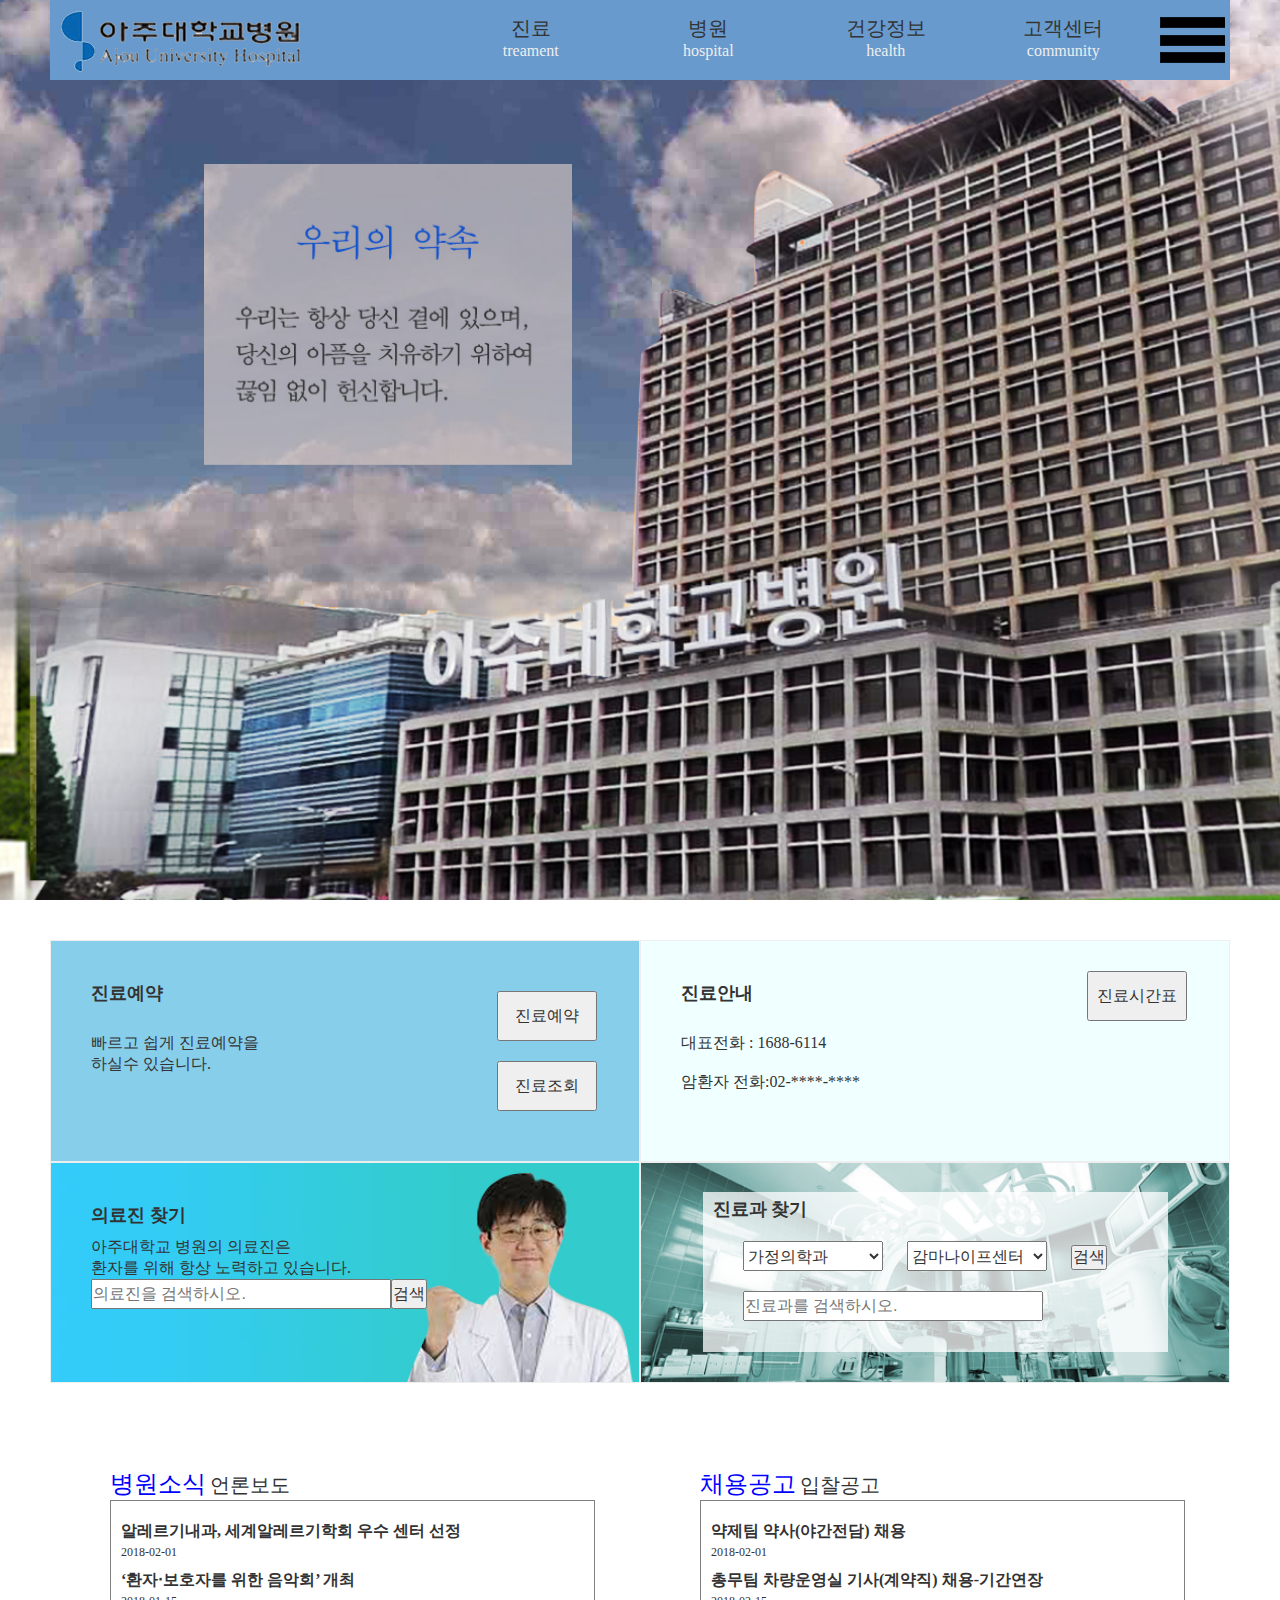
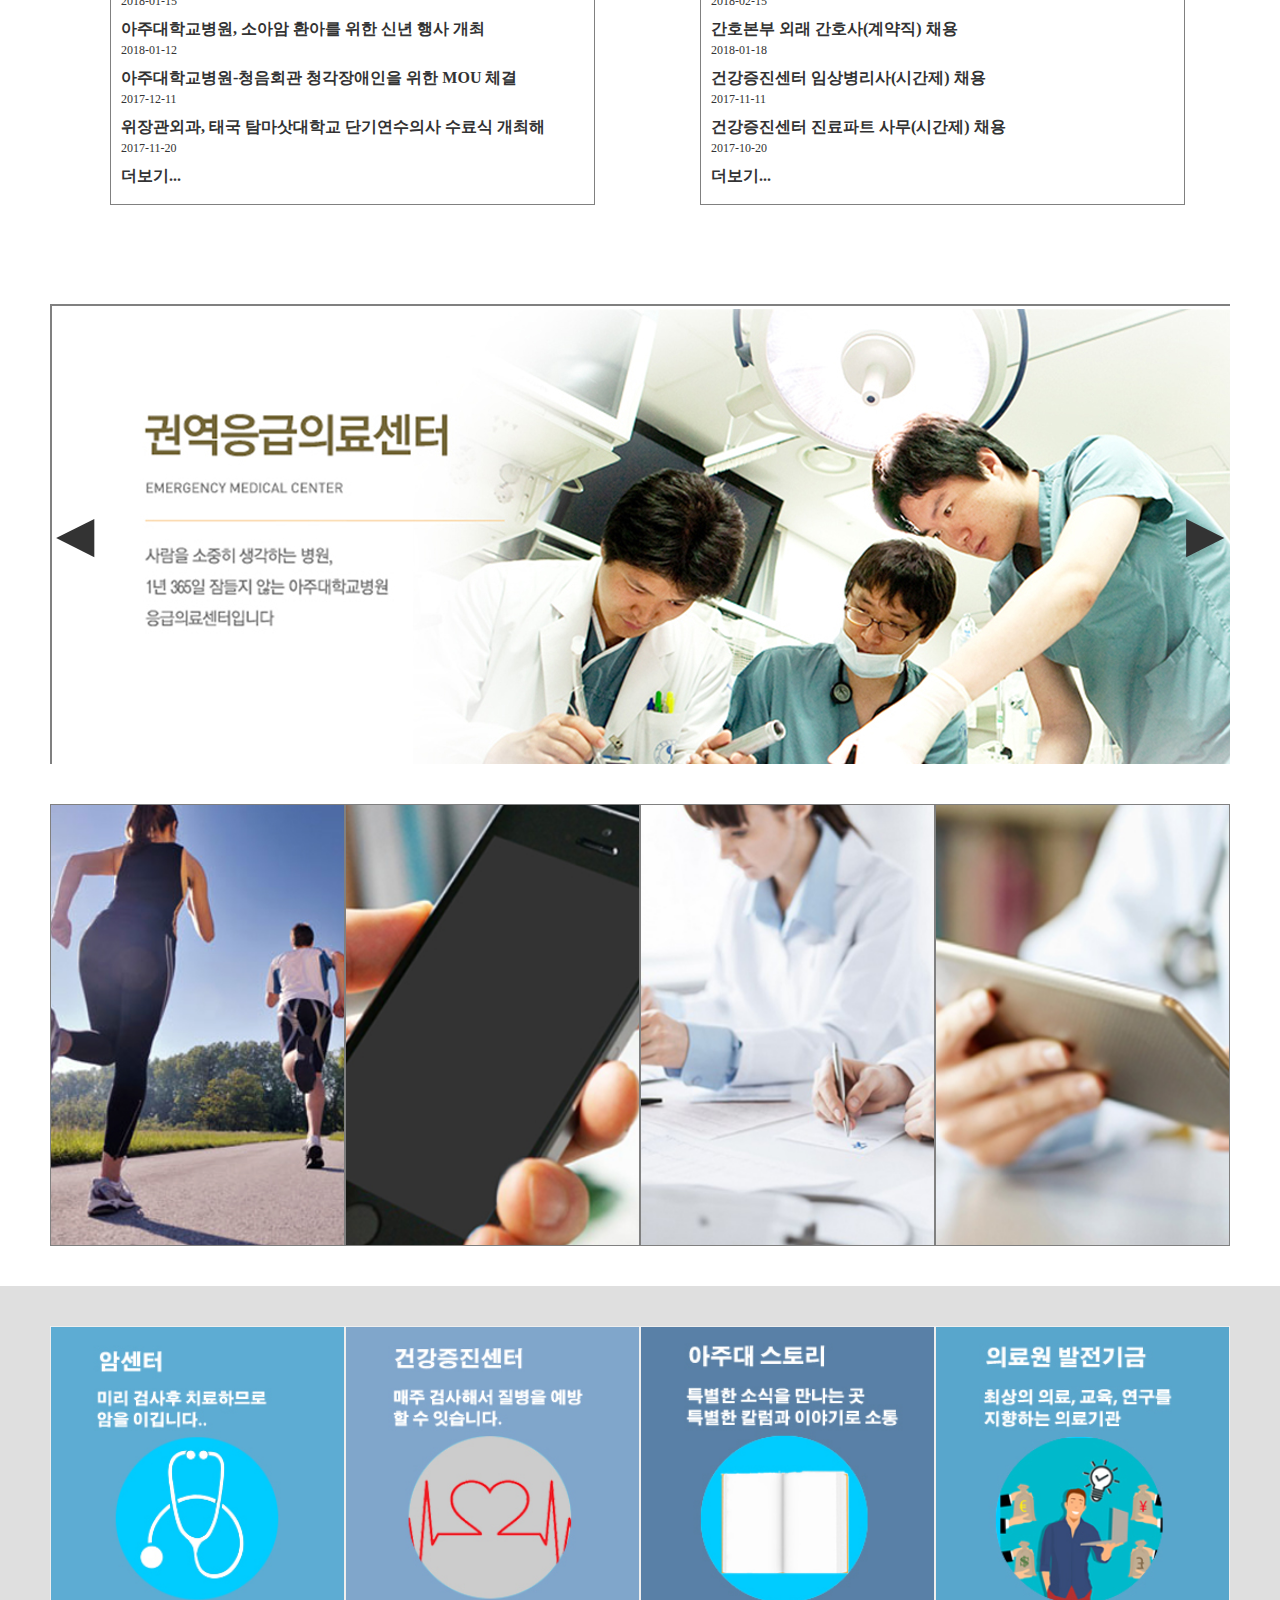
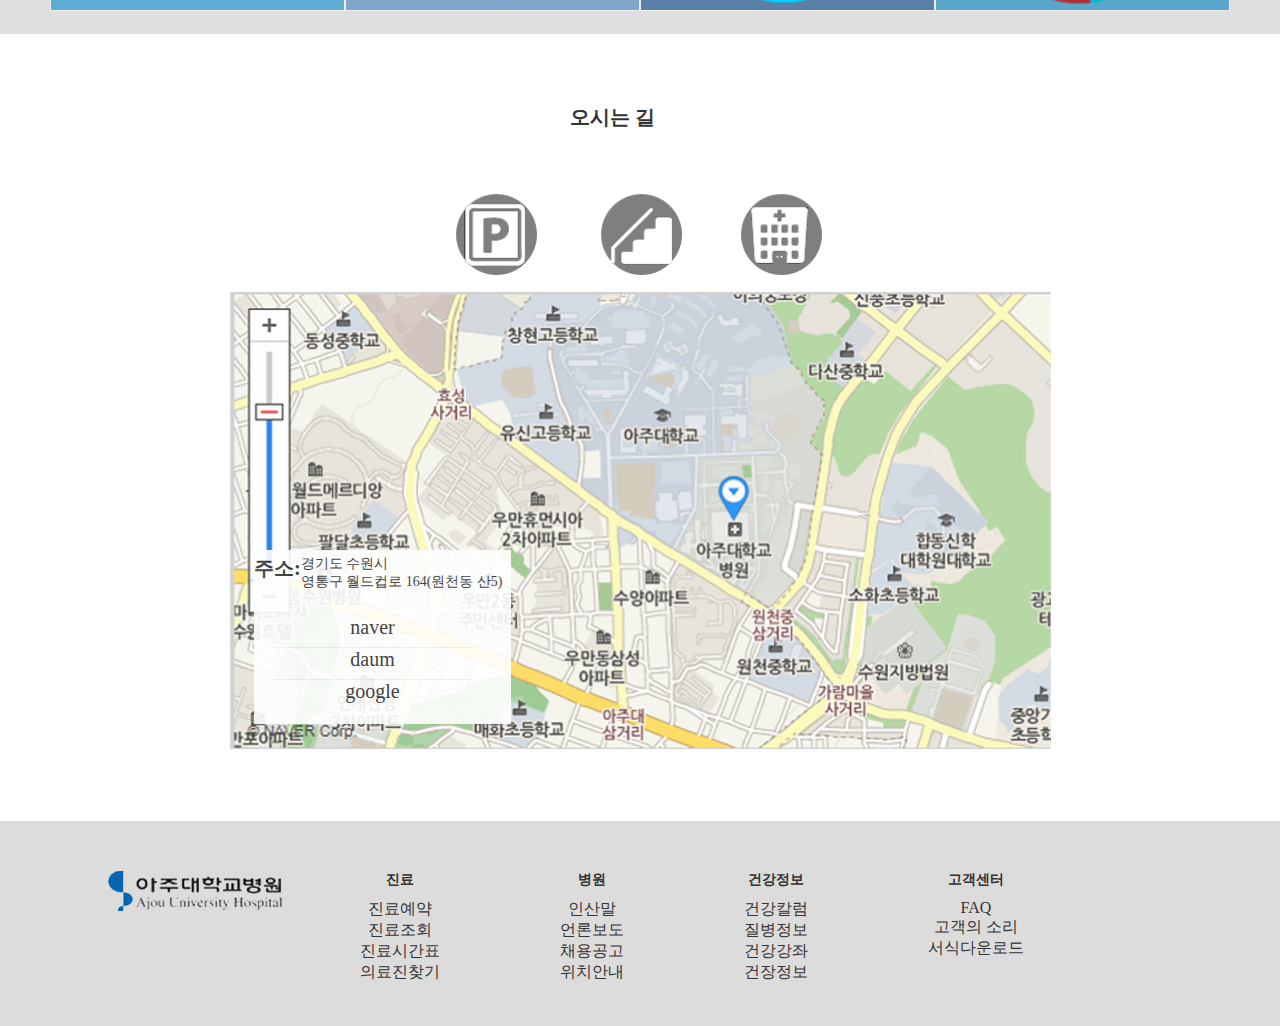
<file: html/index.html>
<!doctype html>

<html>

<head>
    <title>Page Title</title>
    <meta charset="UTF-8">
    <meta name="viewport" content="initial-scale=1.0">
    <title>아주대학교병원 리뉴얼</title>
    <link href="reset.css" type="text/css" rel="stylesheet">
    <link href="layout.css" type="text/css" rel="stylesheet">
    <script src="jquery/jquery-3.2.1.js"></script>
    <script src="jquery/prefixfree.js"></script>
    <script>
        $(document).ready(function() {
            var click_num = 0;
            $('.mask').css({
                width: $(window).width(),
                height: $(window).height()

            });
            $('#right').click(function() {

                $('#img_wrap').animate({
                    left: -1180
                }, 1000, function() {
                    $('#img_wrap').css('left', 0).find('li').first().appendTo('#img_wrap');
                });
            });
            $('#left').click(function() {
                click_num++;
                if (click_num == 1) {
                    alert("한번더 클릭");
                }
                $('#img_wrap').animate({
                    left: 0
                }, 1000, function() {
                    $('#img_wrap').css('left', -1180).find('li:last').prependTo('#img_wrap');
                });
            });
            $('#tre').mouseenter(function() {
                $('#tre_sub_menu').css({
                    width: $('nav').width()
                });
            }).stop().mouseleave(function() {
                $('#tre_sub_menu').css({
                    width: 0
                });
            });

            $('#hide_menu_nav').css({
                width: $('nav').width()
            });
            $('#hide_menu').click(function() {
                $('#hide_menu_nav').slideToggle();
            });
            $('#host').mouseenter(function() {
                $('#host_sub_menu').css({
                    width: $('nav').width()
                });
            }).stop().mouseleave(function() {
                $('#host_sub_menu').css({
                    width: 0
                });
            });
            var sct = $(window).scrollTop();
            $(window).scroll(function() {
                sct = $(window).scrollTop();

                if (sct >= $('.mask').height()) {
                    $('nav').removeClass('up');
                    $('nav').addClass('down');
                    $('#menu>li').removeClass('under');
                    $('#menu>li').addClass('over');
                } else if (sct < $('.mask').height()) {
                    $('nav').removeClass('down');
                    $('nav').addClass('up');
                    $('#menu>li').removeClass('over');
                    $('#menu>li').addClass('under');
                }
            });

            $('#naver_map').click(function() {
                location.href = "https://map.naver.com/index.nhn?query=7JWE7KO864yA7ZWZ6rWQ67OR7JuQ&enc=b64&tab=1";
            });
            $('#daum_map').click(function() {
                location.href = "http://map.daum.net/?from=total&nil_suggest=btn&tab=place&q=%EC%95%84%EC%A3%BC%EB%8C%80%ED%95%99%EA%B5%90%EB%B3%91%EC%9B%90";
            });
            $('#google_map').click(function() {
                location.href = "https://www.google.co.kr/maps/place/%EC%95%84%EC%A3%BC%EB%8C%80%ED%95%99%EA%B5%90%EB%B3%91%EC%9B%90/@37.2769987,127.0456275,16z/data=!4m5!3m4!1s0x357b5b5105596873:0x70597e27e7cf9549!8m2!3d37.2794275!4d127.0474729";
            });

            //모바일버전 레이아웃
            var mw = $(window).width() - 20;
            if (mw <= 400) {
                function layout() {
                    $('#mb_log').css({
                        marginLeft: -$('#mb_log').width() / 2,
                        marginLeft: -$('#mb_log').height() / 2,
                    });
                    $('#mb_pic').css({
                        width: mw,
                        height: mw
                    });
                    $('#mb_second_main').css({
                        width: mw,
                        height: mw
                    });
                    var mb_bg = ["#ccffff", "#99ccff", "#99ffff"];
                    var mb_bg_sec = ["#006666", "#ff6666", "#0066ff", "#00ffff"];
                    $('#mb_second_main>li').css({
                        width: mw,
                        height: mw * 0.3333,
                        backgroundColor: function(index) {
                            return mb_bg[index];
                        }
                    });
                    $('#mb_mask').css({
                        width: mw,
                        height: 228
                    });
                    $('#mb_img_wrap').css({
                        width: mw * 3,
                        height: 228
                    });
                    $('#mb_logo').css({
                        marginLeft: -$('#mb_logo').width() / 2
                    });
                    $('#mb_img_wrap>li').css({
                        width: mw,
                        height: 228,
                        //                    backgroundColor:function(index){
                        //                        return mb_bg_sec[index];
                        //                    }
                    });
                    $("#mb_health").css({
                        width: mw,
                        height: mw
                    });
                    $("#mb_health>li").css({
                        width: mw * 0.5,
                        height: mw * 0.5,
                        //                    backgroundColor:function(index){
                        //                        return mb_bg_sec[index];
                        //                    }
                    });
                    $('#mb_how_come').css({
                        width: mw,
                        height: mw,
                    });
                    $('#mb_footer').css({
                        width: mw,
                        height: mw * 0.5,
                    });

                }
                layout();
            }
            $(window).resize(function() {
                mw = $(window).width();
                layout();

            });
            /*$('#close').click(function() {
                $('#pop_up').slideUp(200);
            });
            var c = 0;
            $('#size').click(function() {
                c++;
                if (c % 2 == 1) {
                    $('#pop_up').css({
                        width: $(window).width(),
                        height: $(window).height()
                    });
                }
                else if(c%2==0){
                     $('#pop_up').css({
                        width: 500,
                        height: 500
                    });
                }
            });*/

            /*setTimeout(function() {
                $('#pop_up').fadeIn();
            }, 2000)*/

            $('.mb_search_title').css({
                marginTop: -$('.mb_search_title').height() * 1.5

            });
            $('#mb_input_text').css({
                marginLeft: -$('#mb_input_text').width() * 0.75,
                marginTop: -$('#mb_input_text').height() * 0.1
            });
            $('#mb_menu').css({
                width: mw,
                height: mw * 0.75,
                top: $('#mb_hide_menu').height(),
                left: 0
            });
            $('#mb_menu>li').css({
                width: mw,
                height: $('#mb_menu').height * 0.25
            });
            $('#mb_hide_menu').click(function() {
                $('#mb_menu').slideToggle(1000);
            });
            $('#mb_right').click(function() {
                $('#mb_img_wrap').animate({
                    left: -mw
                }, 1000, function() {
                    $('#mb_img_wrap').css('left', 0).find('li').first().appendTo('#mb_img_wrap');
                });
            });
            setInterval(function() {
                $('#mb_right').trigger('click');
            }, 5000);
            $('.intro').click(function() {
                location.href = "intro.html";

            });

        }); //end

    </script>
</head>

<body>
    <div id="mb_display">
        <div id="mb_nav">
            <h1 id="mb_logo"></h1>
            <h1 id="mb_hide_menu">
                <ul id="mb_menu">
                    <li>진료안내</li>
                    <li>병원소개</li>
                    <li>건강정보</li>
                    <li>고객센터</li>
                </ul>
            </h1>
        </div>
        <div id="mb_pic"></div>
        <ul id="mb_second_main">
            <li></li>
            <li></li>
            <li>
                <h3 class="mb_search_title">의료진 검색</h3>
                <div id="mb_input_text">
                    <input type="search" placeholder="의료진을 검색하시오" id="text_area">
                    <input type="button" value="검색" id="mb_sea_but">
                </div>
            </li>
        </ul>
        <div id="mb_mask">
            <ul id="mb_img_wrap">
                <li><img src="mb_img/img1.jpg" alt=""></li>
                <li><img src="mb_img/img2.jpg" alt=""></li>
                <li><img src="mb_img/img3.jpg" alt=""></li>
                <li id="mb_right">●</li>
            </ul>
        </div>
        <ul id="mb_health">
            <li></li>
            <li></li>
            <li></li>
            <li></li>
        </ul>
        <div id="mb_how_come">
            <ul id="mb_icon">
                <li></li>
                <li></li>
            </ul>
        </div>
        <footer id="mb_footer"></footer>
    </div>
    <div id="pop_up">
        <div id="pop_but_gr">
            <input type="button" value="X" class="pop_but" id="close">
            <input type="button" value="■" class="pop_but" id="size">
            <input type="button" value="-" class="pop_but">
        </div>
        <h1>이 팝업창은 꺼주시길 바랍니다.</h1>
    </div>
    <div id="pc_display">
        <div class="mask">
            <div id="adive"></div>
            <header>
            </header>
            <nav class="down">
                <h1 id="logo"></h1>
                <h1 id="hide_menu"></h1>
                <div id="hide_menu_nav">
                    <ul class="hide_nav_con">
                        <li class="point">진료안내</li>
                        <li class="sub_point">진료시간표</li>
                        <li class="sub_point">외래진료</li>
                        <li class="sub_ital">진료전찰</li>
                        <li class="sub_ital">진료비 서비스</li>
                        <li class="sub_point">응급진료</li>
                        <li class="sub_point">입원진료</li>
                        <li class="sub_ital">입원안내</li>
                        <li class="sub_ital">병실생활안내</li>
                        <li class="sub_ital">면회안내</li>
                        <li class="sub_ital">퇴원안내</li>
                        <li class="sub_point">건강보험</li>
                        <li class="sub_ital">보험안내</li>
                        <li class="sub_ital">비급여 진료비</li>
                        <li class="sub_ital">가정간호</li>
                        <li class="sub_point">사회산업</li>
                        <li class="sub_point">의료진 찾기</li>
                        <li class="sub_point">전문센터</li>
                        <li class="sub_point">진료과</li>
                        <li class="sub_point">암센터</li>
                        <li class="sub_point">치과병원</li>
                        <li class="sub_point">전문클리닉</li>
                    </ul>
                    <ul class="hide_nav_con">
                        <li class="point">병원안내</li>
                        <li class="sub_point">찾아오시는길</li>
                        <li class="sub_point">주차안내</li>
                        <li class="sub_point">주요전화번호</li>
                        <li class="sub_point">층별위치안내</li>
                        <li class="sub_point">병원시설안내</li>
                        <li class="sub_ital">원내시설</li>
                        <li class="sub_ital">원외시설</li>
                        <li class="sub_point">자원봉사</li>
                        <li class="sub_ital">자원봉사활동</li>
                        <li class="sub_ital">자원봉사영역</li>
                        <li class="sub_ital">참여안내</li>
                        <li class="sub_ital">공지사항</li>
                        <li class="sub_point intro">병원인사말</li>
                        <li class="sub_point">역대 병원장</li>
                        <li class="sub_point">조직도</li>
                        <li class="sub_point">병원소식</li>
                        <li class="sub_point">언론보도</li>
                        <li class="sub_point">채용공고</li>
                        <li class="sub_point">입찰공고</li>
                    </ul>
                    <ul class="hide_nav_con">
                        <li class="point">건강정보</li>
                        <li class="sub_point">건강칼럼</li>
                        <li class="sub_point">건강강좌</li>
                        <li class="sub_point">학술행사</li>
                        <li class="sub_point">질병정보</li>
                        <li class="sub_point">검사정보</li>
                        <li class="sub_point">첨단장비</li>
                    </ul>
                    <ul class="hide_nav_con">
                        <li class="point">고객서비스</li>
                        <li class="sub_point">자주하는 질물</li>
                        <li class="sub_point">복약상담</li>
                        <li class="sub_point">고객의 소리</li>
                        <li class="sub_point">서식 다우로드</li>
                    </ul>
                </div>
                <ul id="menu">
                    <li id="tre">진료<br><em>treament</em>
                        <ul class="sub_menu" id="tre_sub_menu">
                            <li>시간표</li>
                            <li class="ground">외래진료
                                <ul class="double_sub" id="tre_dou_1">
                                    <li>진료절차</li>
                                    <li>진료서비스</li>
                                </ul>
                            </li>
                            <li>응급진료</li>
                            <li class="ground">입원진료
                                <ul class="double_sub" id="tre_dou_2">
                                    <li>입원안내</li>
                                    <li>병실생활</li>
                                    <li>면회안내</li>
                                    <li>퇴원안내</li>
                                </ul>
                            </li>
                            <li class="ground">건강보험
                                <ul class="double_sub" id="tre_dou_3">
                                    <li>보험안내</li>
                                    <li>비급여진료비</li>
                                </ul>
                            </li>
                            <li class="ground">진료과
                                <ul class="double_sub" id="tre_dou_4">
                                    <li>의료진</li>
                                    <li>전문센터</li>
                                    <li>진료과</li>
                                    <li>암센터</li>
                                    <li>치과병원</li>
                                </ul>
                            </li>
                            <li>가정간호</li>
                            <li>사회사업</li>
                        </ul>
                    </li>
                    <li id="host">병원<br><em>hospital</em>
                        <ul class="sub_menu" id="host_sub_menu">
                            <li class="ground">병원소개
                                <ul class="double_sub" id="tre_dou_5">
                                    <li class="intro">인사말</li>
                                    <li>병원장</li>
                                    <li>조직도</li>
                                    <li>임상성과</li>
                                    <li>병원소식</li>
                                    <li>언론보도</li>
                                    <li>채용공고</li>
                                    <li>입찰공고</li>
                                </ul>
                            </li>

                            <li class="ground">이용안내 </li>
                            <li class="ground">시설안내
                                <ul class="double_sub" id="tre_dou_6">
                                    <li>원내 병원시설</li>
                                    <li>원외 병원시설</li>
                                </ul>
                            </li>
                            <li class="ground">자원봉사
                                <ul class="double_sub" id="tre_dou_7">
                                    <li>자원봉사활동</li>
                                    <li>자원봉사영역</li>
                                    <li>참여안내</li>
                                    <li>공지사항</li>
                                </ul>
                            </li>
                        </ul>
                    </li>
                    <li class="dow_tag">건강정보<br><em>health</em>
                        <ul class="fir_menu low_menu">
                            <li>건강칼럼</li>
                            <li>건강강좌</li>
                            <li>학술행사</li>
                            <li>질병정보</li>
                            <li>검사정보</li>
                            <li>첨단장비</li>
                        </ul>
                    </li>
                    <li class="dow_tag">고객센터<br><em>community</em>
                        <ul class="sec_menu low_menu">
                            <li>자주하는 질문</li>
                            <li>복약상담</li>
                            <li>고객의 소리</li>
                            <li>신생아 탄생축하</li>
                            <li>서식다운로드</li>
                        </ul>
                    </li>
                </ul>

            </nav>
        </div>
        <div id="white">
            <section id="tre_box" class="al_box">
                <ul id="tre_sub">
                    <li>
                        <h3>진료예약</h3>
                        <p class="impor"><br/>빠르고 쉽게 진료예약을 <br/> 하실수 있습니다.</p>
                        <div id="tre_gr">
                            <input type="button" value="진료예약">
                            <input type="button" value="진료조회">
                        </div>
                    </li>
                    <li>
                        <h3>진료안내</h3>
                        <p class="impor"><br/>대표전화 : 1688-6114 <br/><br/> 암환자 전화:02-****-**** </p>
                        <input type="button" value="진료시간표" id="chart">
                    </li>
                    <li>
                        <h3>의료진 찾기</h3>
                        <p class="impor">아주대학교 병원의 의료진은<br/> 환자를 위해 항상 노력하고 있습니다.</p>
                        <div id="in_gr">
                            <input type="search" placeholder="의료진을 검색하시오." id="see"><input type="button" value="검색" id="see_1">
                        </div>
                    </li>
                    <li>
                        <div id="input">
                            <h3>진료과 찾기</h3>
                            <div id="select">
                                <select class="sel">
                                 <optgroup label="진료과">
                                <option>가정의학과</option>
                                <option>감염내과</option>
                                <option>소아외과</option>
                                <option>성형외과</option>
                                <option>산부인과</option>
                            </select>
                                <select class="sel">
                                  <optgroup label="전문센터">
                                <option>감마나이프센터</option>
                                <option>사경센터</option>
                                <option>심혈관센터</option>
                                <option>스포츠의학과</option>
                            </select>
                                <input type="button" value="검색">
                            </div>
                            <input type="search" placeholder="진료과를 검색하시오." id="sea">
                        </div>
                    </li>
                </ul>
            </section>
            <section id="hos_box" class="al_box">
                <ul id="hos_sub">
                    <li class="tab_wrap">
                        <input type="radio" name="tab" id="rad_1" class="hid" checked="checked">
                        <input type="radio" name="tab" id="rad_2" class="hid">
                        <label for="rad_1" class="tit" id="hos_new_txt">병원소식</label>
                        <label for="rad_2" class="tit" id="bord_new_txt">언론보도</label>
                        <div id="hos_new" class="tab_box">
                            <h4>알레르기내과, 세계알레르기학회 우수 센터 선정</h4><em>2018-02-01</em>
                            <h4>‘환자‧보호자를 위한 음악회’ 개최</h4><em>2018-01-15</em>
                            <h4>아주대학교병원, 소아암 환아를 위한 신년 행사 개최</h4><em>2018-01-12</em>
                            <h4>아주대학교병원-청음회관 청각장애인을 위한 MOU 체결</h4><em>2017-12-11</em>
                            <h4> 위장관외과, 태국 탐마삿대학교 단기연수의사 수료식 개최해</h4><em>2017-11-20</em>
                            <h4> 더보기...</h4>
                        </div>
                        <div id="bord_new" class="tab_box">
                            <h4>미세먼지 건강 챙기려면 외출 할 땐 보건용 마스크 쓰기</h4><em>2018-02-07</em>
                            <h4>조연을 격려하는 사회 - 김영호 치과병원장</h4><em>2018-01-12</em>
                            <h4>하루에 물 8컵 마시면 미세먼지 배출에 도움 </h4><em>2018-01-10</em>
                            <h4>로프보다 쉽게 풀리게 소매,장갑형 억제대 보급 절실</h4><em>2017-12-09</em>
                            <h4> 아주대병원 경기지역암센터 11월 한달간 암교육 강좌..</h4><em>2017-11-25</em>
                            <h4> 더보기...</h4>
                        </div>

                    </li>
                    <li class="tab_wrap">
                        <input type="radio" name="tab_1" id="rad_3" class="hid" checked="checked">
                        <input type="radio" name="tab_1" id="rad_4" class="hid">
                        <label for="rad_3" class="tit" id="job_new_txt">채용공고</label>
                        <label for="rad_4" class="tit" id="tender_new_txt">입찰공고</label>
                        <div id="job_new" class="tab_box">
                            <h4>약제팀 약사(야간전담) 채용</h4><em>2018-02-01</em>
                            <h4>총무팀 차량운영실 기사(계약직) 채용-기간연장</h4><em>2018-02-15</em>
                            <h4>간호본부 외래 간호사(계약직) 채용</h4><em>2018-01-18</em>
                            <h4>건강증진센터 임상병리사(시간제) 채용 </h4><em>2017-11-11</em>
                            <h4> 건강증진센터 진료파트 사무(시간제) 채용</h4><em>2017-10-20</em>
                            <h4> 더보기...</h4>
                        </div>
                        <div id="tender_new" class="tab_box">

                            <h4>환자용 전자진료카드 공급업체 선정 재공고</h4><em>2015-02-01</em>
                            <h4>전산소모폼 공급업체 선정</h4><em>2015-01-15</em>
                            <h4>의료용 공기암축기 1호기 교체공사</h4><em>2014-01-12</em>
                            <h4>EMR 파일서버 및 백업라이센스구매 입찰 </h4><em>2012-12-11</em>
                            <h4> 신도리코 공급업체 선정..</h4><em>2010-11-20</em>
                            <h4> 더보기...</h4>
                        </div>

                    </li>
                </ul>
            </section>
            <section id="hos_intro" class="al_box">
                <div class="but" id="left">◀</div>
                <div class="but" id="right">▶</div>
                <ul id="img_wrap">
                    <li><img src="img/introimg/1.jpg"></li>
                    <li><img src="img/introimg/2.jpg"></li>
                    <li><img src="img/introimg/3.jpg"></li>
                    <li><img src="img/introimg/4.jpg"></li>
                </ul>
            </section>
            <section id="health_info" class="al_box">
                <ul id="health_sub">
                    <li>
                        <div class="sentence">
                            <h4>체력관리</h4>
                            <br/><br/>
                            <p>어떻게 하면 효율적으로<br/> 자신의 몸을 지키는 가</p>
                        </div>
                    </li>
                    <li>
                        <div class="sentence ">
                            <h4>건강 강좌</h4>
                            <br/><br/>
                            <p>강사님과 함께 하므로 <br/> 궁금증이 있으면 물어보기</p>
                        </div>
                    </li>
                    <li>
                        <div class="sentence dark_fon">
                            <h4>질병 정보</h4>
                            <br/><br/>
                            <p>사후가 아닌 <br/> 사전에 미리 알아보기</p>
                        </div>
                    </li>
                    <li>
                        <div class="sentence dark_fon">
                            <h4>검사 정보</h4>
                            <br/><br/>
                            <p>본인의 현 건강 상태를<br/> 확인 해보기</p>
                        </div>
                    </li>
                </ul>
            </section>
            <section id="ex_site" class="al_box">
                <ul id="ex_si_box">
                    <li></li>
                    <li></li>
                    <li></li>
                    <li></li>
                </ul>
            </section>
            <section id="how_com" class="al_box">
                <h3 id="com_tit">오시는 길</h3>
                <ul id="com_icon">
                    <li><img src="img/howcom/4.png" alt="" class="img" id="img_1" />
                        <img src="img/howcom/1.png" alt="" class="img" id="img_2" />

                    </li>
                    <li><img src="img/howcom/5.png" alt="" class="img" id="img_3" />
                        <img src="img/howcom/2.png" alt="" class="img" id="img_4" /></li>
                    <li><img src="img/howcom/6.png" alt="" class="img" id="img_5" />
                        <img src="img/howcom/3.png" alt="" class="img" id="img_6" /></li>
                </ul>
                <div id="map">
                    <div id="everything">
                        <h4>주소:</h4>
                        <p>경기도 수원시<br/> 영통구 월드컵로 164(원천동 산5)</p>
                        <ul id="site_map">
                            <li>naver<img src="img/map/navermap.jpg" alt="" / class="map" id="naver_map"></li>
                            <li>daum<img src="img/map/daummap.jpg" alt="" / class="map" id="daum_map"></li>
                            <li>google<img src="img/map/googlemap.jpg" alt="" / class="map" id="google_map"></li>
                        </ul>
                    </div>
                </div>
            </section>
            <footer>
                <section id="top">
                    <h2 id="sub_logo"></h2>
                    <ul class="sub_sub_nav">
                        <li>
                            <h3>진료</h3>
                        </li>
                        <li>진료예약</li>
                        <li>진료조회</li>
                        <li>진료시간표</li>
                        <li>의료진찾기</li>
                    </ul>
                    <ul class="sub_sub_nav">
                        <li>
                            <h3>병원</h3>
                        </li>
                        <li class="intro">인산말</li>
                        <li>언론보도</li>
                        <li>채용공고</li>
                        <li>위치안내</li>
                    </ul>
                    <ul class="sub_sub_nav">
                        <li>
                            <h3>건강정보</h3>
                        </li>
                        <li>건강칼럼</li>
                        <li>질병정보</li>
                        <li>건강강좌</li>
                        <li>건장정보</li>
                    </ul>
                    <ul class="sub_sub_nav">
                        <li>
                            <h3>고객센터</h3>
                        </li>
                        <li>FAQ</li>
                        <li>고객의 소리</li>
                        <li>서식다운로드</li>
                    </ul>
                </section>

            </footer>
        </div>
    </div>
</body>

</html>
</file>
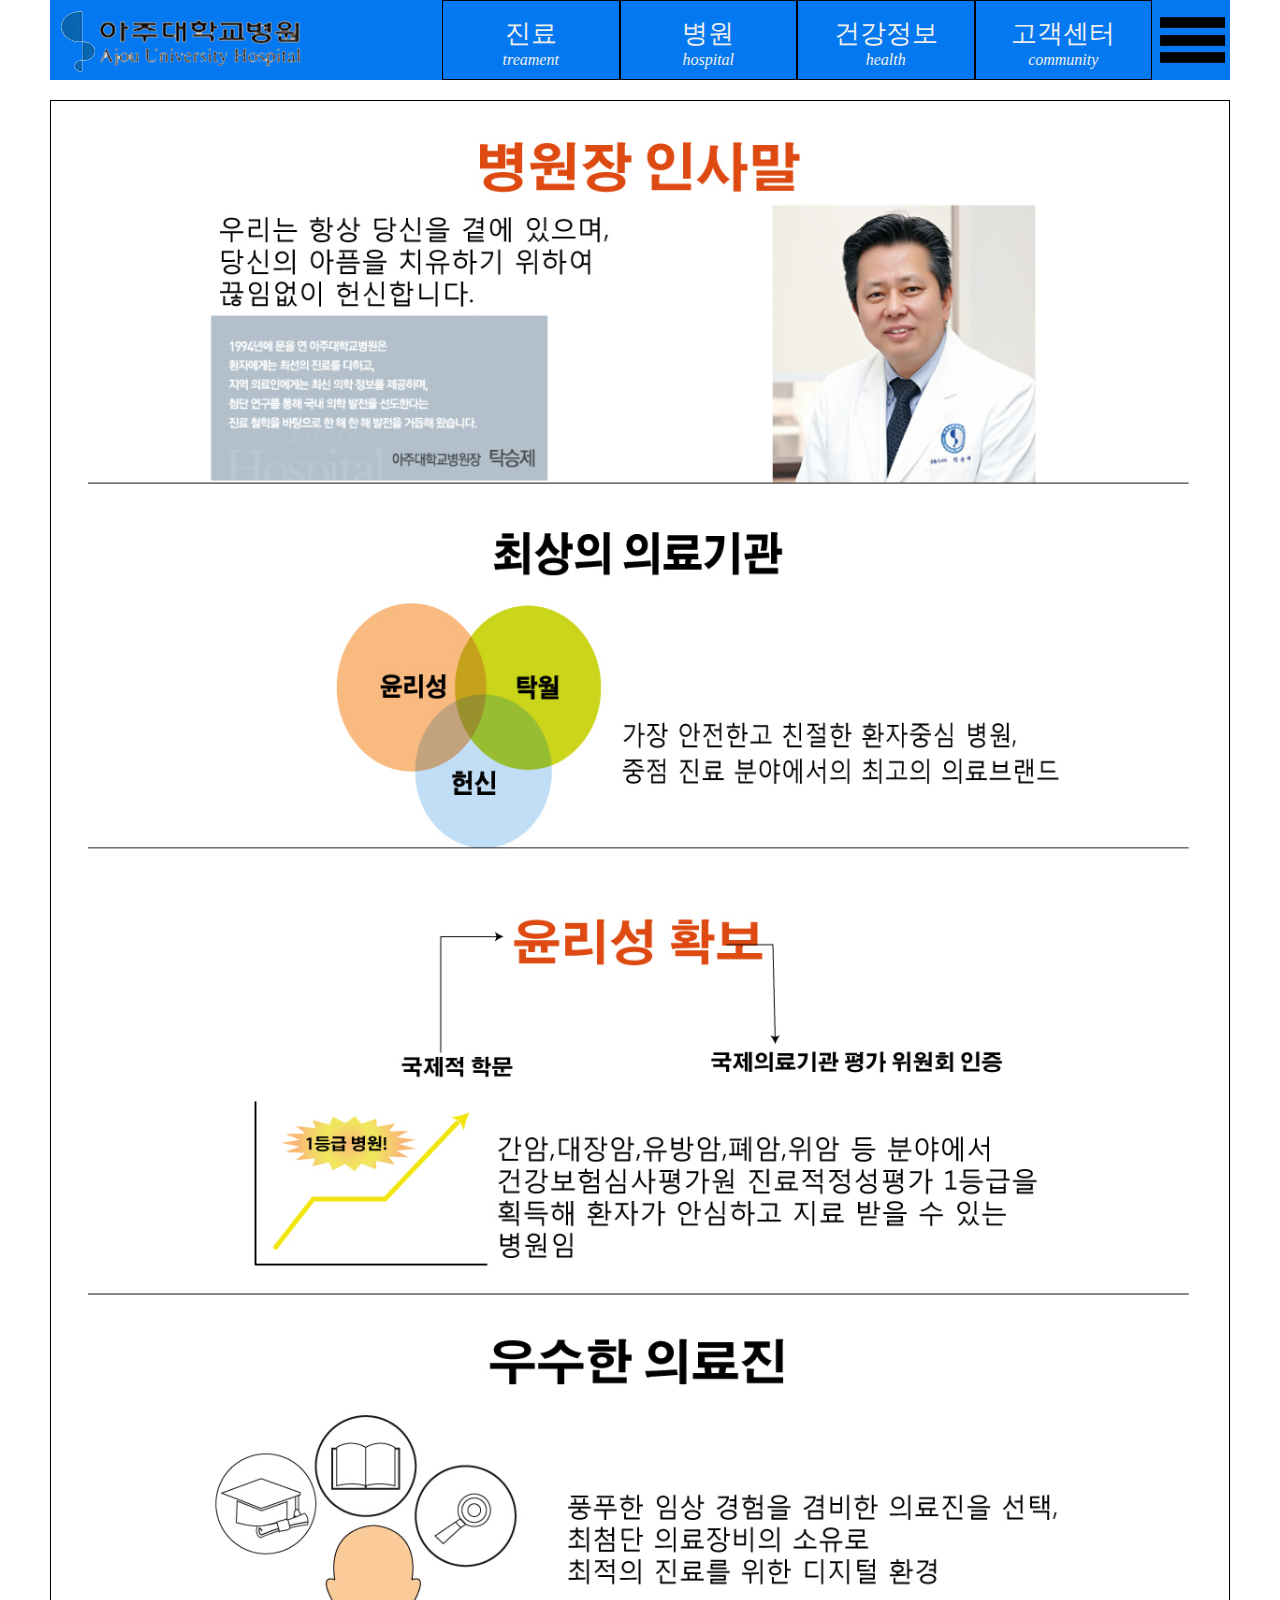
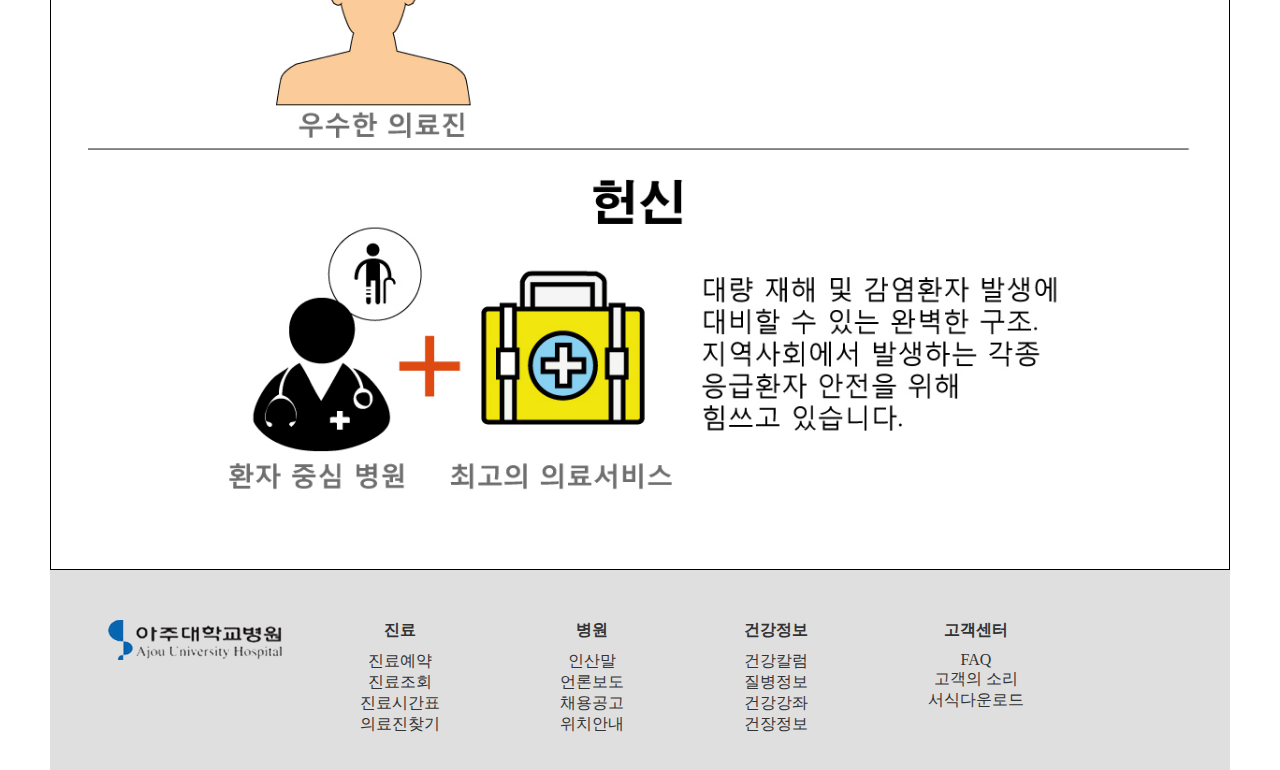
<file: html/intro.html>
<!doctype html>

<html>

<head>
    <title>Page Title</title>
    <meta charset="UTF-8">
    <meta name="viewport" content="initial-scale=1.0">
    <title>병원장 인산말</title>
    <link href="reset.css" type="text/css" rel="stylesheet">
    <link href="intro.css" type="text/css" rel="stylesheet">
    <style>


    </style>
    <script src="jquery/jquery-3.2.1.js"></script>
    <script src="jquery/prefixfree.js"></script>
    <script>
        $(document).ready(function() {
            $('#tre').mouseenter(function() {
                $('#tre_sub_menu').css({
                    width: $('nav').width()
                });
            }).stop().mouseleave(function() {
                $('#tre_sub_menu').css({
                    width: 0
                });
            });

            $('#hide_menu_nav').css({
                width: $('nav').width()
            });
            $('#hide_menu').click(function() {
                $('#hide_menu_nav').slideToggle();
            });
            $('#host').mouseenter(function() {
                $('#host_sub_menu').css({
                    width: $('nav').width()
                });
            }).stop().mouseleave(function() {
                $('#host_sub_menu').css({
                    width: 0
                });
            });
            $('#logo').click(function() {
                location.href = "index.html";
            });
        });

    </script>

    <body>
        <nav class="down">
            <h1 id="logo"></h1>
            <h1 id="hide_menu"></h1>
            <div id="hide_menu_nav">
                <ul class="hide_nav_con">
                    <li class="point">진료안내</li>
                    <li class="sub_point">진료시간표</li>
                    <li class="sub_point">외래진료</li>
                    <li class="sub_ital">진료전찰</li>
                    <li class="sub_ital">진료비 서비스</li>
                    <li class="sub_point">응급진료</li>
                    <li class="sub_point">입원진료</li>
                    <li class="sub_ital">입원안내</li>
                    <li class="sub_ital">병실생활안내</li>
                    <li class="sub_ital">면회안내</li>
                    <li class="sub_ital">퇴원안내</li>
                    <li class="sub_point">건강보험</li>
                    <li class="sub_ital">보험안내</li>
                    <li class="sub_ital">비급여 진료비</li>
                    <li class="sub_ital">가정간호</li>
                    <li class="sub_point">사회산업</li>
                    <li class="sub_point">의료진 찾기</li>
                    <li class="sub_point">전문센터</li>
                    <li class="sub_point">진료과</li>
                    <li class="sub_point">암센터</li>
                    <li class="sub_point">치과병원</li>
                    <li class="sub_point">전문클리닉</li>
                </ul>
                <ul class="hide_nav_con">
                    <li class="point">병원안내</li>
                    <li class="sub_point">찾아오시는길</li>
                    <li class="sub_point">주차안내</li>
                    <li class="sub_point">주요전화번호</li>
                    <li class="sub_point">층별위치안내</li>
                    <li class="sub_point">병원시설안내</li>
                    <li class="sub_ital">원내시설</li>
                    <li class="sub_ital">원외시설</li>
                    <li class="sub_point">자원봉사</li>
                    <li class="sub_ital">자원봉사활동</li>
                    <li class="sub_ital">자원봉사영역</li>
                    <li class="sub_ital">참여안내</li>
                    <li class="sub_ital">공지사항</li>
                    <li class="sub_point on">병원인사말</li>
                    <li class="sub_point">역대 병원장</li>
                    <li class="sub_point">조직도</li>
                    <li class="sub_point">병원소식</li>
                    <li class="sub_point">언론보도</li>
                    <li class="sub_point">채용공고</li>
                    <li class="sub_point">입찰공고</li>
                </ul>
                <ul class="hide_nav_con">
                    <li class="point">건강정보</li>
                    <li class="sub_point">건강칼럼</li>
                    <li class="sub_point">건강강좌</li>
                    <li class="sub_point">학술행사</li>
                    <li class="sub_point">질병정보</li>
                    <li class="sub_point">검사정보</li>
                    <li class="sub_point">첨단장비</li>
                </ul>
                <ul class="hide_nav_con">
                    <li class="point">고객서비스</li>
                    <li class="sub_point">자주하는 질물</li>
                    <li class="sub_point">복약상담</li>
                    <li class="sub_point">고객의 소리</li>
                    <li class="sub_point">서식 다우로드</li>
                </ul>
            </div>
            <ul id="menu">
                <li id="tre">진료<br><em>treament</em>
                    <ul class="sub_menu" id="tre_sub_menu">
                        <li>시간표</li>
                        <li class="ground">외래진료
                            <ul class="double_sub" id="tre_dou_1">
                                <li>진료절차</li>
                                <li>진료서비스</li>
                            </ul>
                        </li>
                        <li>응급진료</li>
                        <li class="ground">입원진료
                            <ul class="double_sub" id="tre_dou_2">
                                <li>입원안내</li>
                                <li>병실생활</li>
                                <li>면회안내</li>
                                <li>퇴원안내</li>
                            </ul>
                        </li>
                        <li class="ground">건강보험
                            <ul class="double_sub" id="tre_dou_3">
                                <li>보험안내</li>
                                <li>비급여진료비</li>
                            </ul>
                        </li>
                        <li class="ground">진료과
                            <ul class="double_sub" id="tre_dou_4">
                                <li>의료진</li>
                                <li>전문센터</li>
                                <li>진료과</li>
                                <li>암센터</li>
                                <li>치과병원</li>
                            </ul>
                        </li>
                        <li>가정간호</li>
                        <li>사회사업</li>
                    </ul>
                </li>
                <li id="host">병원<br><em>hospital</em>
                    <ul class="sub_menu" id="host_sub_menu">
                        <li class="ground">병원소개
                            <ul class="double_sub" id="tre_dou_5">
                                <li class="on">인사말</li>
                                <li>병원장</li>
                                <li>조직도</li>
                                <li>임상성과</li>
                                <li>병원소식</li>
                                <li>언론보도</li>
                                <li>채용공고</li>
                                <li>입찰공고</li>
                            </ul>
                        </li>
                        <li class="ground">이용안내 </li>
                        <li class="ground">시설안내
                            <ul class="double_sub" id="tre_dou_6">
                                <li>원내 병원시설</li>
                                <li>원외 병원시설</li>
                            </ul>
                        </li>
                        <li class="ground">자원봉사
                            <ul class="double_sub" id="tre_dou_7">
                                <li>자원봉사활동</li>
                                <li>자원봉사영역</li>
                                <li>참여안내</li>
                                <li>공지사항</li>
                            </ul>
                        </li>
                    </ul>
                </li>
                <li class="dow_tag">건강정보<br><em>health</em>
                    <ul class="fir_menu low_menu">
                        <li>건강칼럼</li>
                        <li>건강강좌</li>
                        <li>학술행사</li>
                        <li>질병정보</li>
                        <li>검사정보</li>
                        <li>첨단장비</li>
                    </ul>
                </li>
                <li class="dow_tag">고객센터<br><em>community</em>
                    <ul class="sec_menu low_menu">
                        <li>자주하는 질문</li>
                        <li>복약상담</li>
                        <li>고객의 소리</li>
                        <li>신생아 탄생축하</li>
                        <li>서식다운로드</li>
                    </ul>
                </li>
            </ul>
        </nav>
        <div id="wrap">
            <section></section>
        </div>
        <footer>
            <div id="top">
                <h2 id="sub_logo"></h2>
                <ul class="sub_sub_nav">
                    <li>
                        <h3>진료</h3>
                    </li>
                    <li>진료예약</li>
                    <li>진료조회</li>
                    <li>진료시간표</li>
                    <li>의료진찾기</li>
                </ul>
                <ul class="sub_sub_nav">
                    <li>
                        <h3>병원</h3>
                    </li>
                    <li>인산말</li>
                    <li>언론보도</li>
                    <li>채용공고</li>
                    <li>위치안내</li>
                </ul>
                <ul class="sub_sub_nav">
                    <li>
                        <h3>건강정보</h3>
                    </li>
                    <li>건강칼럼</li>
                    <li>질병정보</li>
                    <li>건강강좌</li>
                    <li>건장정보</li>
                </ul>
                <ul class="sub_sub_nav">
                    <li>
                        <h3>고객센터</h3>
                    </li>
                    <li>FAQ</li>
                    <li>고객의 소리</li>
                    <li>서식다운로드</li>
                </ul>
            </div>

        </footer>
    </body>
</head>
</file>
<file: html/layout.css>
#mb_display {
          display: none;
          position: relative;
      }
      
      .wrap {
          width: 1180px;
          height: 100%;
          margin: 0 auto;
      }
      
      .mask {
          position: relative;
          overflow: hidden;
          animation: scale;
          animation-duration: 1s;
          animation-iteration-count: 1;
      }
      
      #pop_up {
          width: 500px;
          height: 500px;
          background-color: gray;
          position: fixed;
          top: 0;
          left: 0;
          z-index: 999;
          display: none;
      }
      
      #pop_but_gr {
          width: 180px;
          height: 60px;
          position: absolute;
          top: 0;
          right: 0;
      }
      
      .pop_but {
          display: block;
          float: left;
          width: 30%;
          height: 100%;
          background-color: skyblue;
      }
      
      #close:hover {
          cursor: pointer;
      }
      
      #adive {
          width: 368px;
          height: 301px;
          position: absolute;
          top: 50%;
          left: 50%;
          margin-left: -436px;
          margin-top: -286px;
          background: url(img/2.jpg) no-repeat center center;
          background-size: cover;
          z-index: 979;
      }
      /*메뉴바*/
      
      nav {
          width: 1180px;
          height: 80px;
          position: fixed;
          z-index: 995;
          left: 50%;
          margin-left: -590px;
      }
      
      .down {
          background-color: #689acd;
      }
      
      .up {
          background-color: #888;
      }
      
      .under {
          color: #ccc;
      }
      
      .over {
          color: #333;
      }
      
      #menu {
          width: 710px;
          height: 100%;
          float: right;
      }
      
      #menu>li {
          width: 25%;
          height: 100%;
          padding: 0 25px;
          box-sizing: border-box;
          float: left;
          text-align: center;
          font-size: 20px;
          padding-top: 15px;
      }
      
      #menu>li:hover {
          color: white;
      }
      
      .low_menu>li:hover {
          background-color: #444;
          color: white;
      }
      
      .ground:hover {
          color: #333;
          background-color: #ffd
      }
      
      .double_sub>li:hover {
          background-color: #444;
          color: white;
      }
      
      #menu em {
          display: block;
          font-size: 16px;
          font-style: normal;
          color: #eee;
      }
      
      .sub_menu {
          width: 0vw;
          height: 40px;
          line-height: 40px;
          position: absolute;
          top: 80px;
          left: 0;
          z-index: 99;
          transition-duration: 1s;
          background-color: #ddd;
      }
      
      .sub_menu>li {
          float: left;
          width: 12.5%;
          height: 40px;
          font-size: 16px;
          display: none;
          text-align: center;
      }
      /*#menu > li:hover .sub_menu {
            width: 60vw;
        }*/
      
      #menu>li:hover .sub_menu>li {
          display: block;
      }
      
      .ground {
          position: relative;
      }
      
      .double_sub {
          width: 100%;
          height: 0px;
          overflow: hidden;
          position: absolute;
          background-color: #eee;
          top: 40px;
          left: 0;
          z-index: 999;
          transition-duration: 1s;
      }
      
      .double_sub>li {
          width: 100%;
          text-align: center;
          line-height: 40px;
          font-size: 14px;
          height: 40px;
      }
      /*.sub_menu:hover{
    height: 200px;
}*/
      
      .sub_menu>li:hover>#tre_dou_1 {
          height: 80px;
      }
      
      .sub_menu>li:hover>#tre_dou_2 {
          height: 160px;
      }
      
      .sub_menu>li:hover>#tre_dou_3 {
          height: 80px;
      }
      
      .sub_menu>li:hover>#tre_dou_4 {
          height: 200px;
      }
      
      .sub_menu>li:hover>#tre_dou_5 {
          height: 320px;
      }
      
      .sub_menu>li:hover>#tre_dou_6 {
          height: 80px;
      }
      
      .sub_menu>li:hover>#tre_dou_7 {
          height: 160px;
      }
      
      .dow_tag {
          position: relative;
      }
      
      .low_menu {
          width: 100%;
          height: 0px;
          overflow: hidden;
          position: absolute;
          top: 80px;
          left: 0;
          z-index: 9999;
          transition-duration: 1s;
          background-color: #fff;
      }
      
      .low_menu>li {
          width: 100%;
          height: 40px;
          text-align: center;
          line-height: 40px;
      }
      
      #menu>li:hover>.fir_menu {
          height: 240px;
      }
      
      #menu>li:hover>.sec_menu {
          height: 200px;
      }
      
      #hide_menu {
          width: 78px;
          height: 100%;
          float: right;
          background: url(img/menu_bar.png) no-repeat center center;
          background-size: cover;
          cursor: pointer;
      }
      
      #hide_menu_nav {
          overflow: hidden;
          background-color: white;
          position: fixed;
          top: 80px;
          z-index: 999999;
          display: none;
      }
      
      li:hover {
          cursor: pointer;
      }
      
      .hide_nav_con {
          width: 25%;
          height: 568px;
          float: left;
          border: 1px solid #ccc;
          box-sizing: border-box;
          text-align: center;
      }
      
      .point {
          font-size: 20px;
          color: darkturquoise;
          border-bottom: 1px solid #ddd;
      }
      
      .sub_point {
          font-size: 18px;
          color: #333;
      }
      
      .sub_ital {
          font-style: normal;
      }
      
      #logo {
          width: 275px;
          height: 100%;
          background: url(img/logo.png) no-repeat center center;
          background-size: cover;
          float: left;
          cursor: pointer;
      }
      /*전체이미지*/
      
      header {
          width: 3000px;
          height: 100%;
          background: url(img/1.jpg) no-repeat center center;
          background-size: cover;
          position: fixed;
          left: 50%;
          margin-left: -1500px;
      }
      /*전체 각 섹션의 중앙정렬*/
      
      .al_box {
          width: 1180px;
          margin: 40px auto;
          position: relative;
          z-index: 99;
          animation: scale;
          animation-duration: 1s;
          animation-iteration-count: 1;
      }
      /*진료서브패널*/
      
      #tre_box {
          height: 443px;
          /*            background-color: antiquewhite;*/
      }
      
      #tre_sub {
          width: 100%;
          height: 100%;
      }
      
      #tre_sub h3 {
          font-size: 18px;
          color: #333;
      }
      
      .impor {
          margin-top: 10px;
          font-size: 16px;
      }
      
      #chart {
          width: 100px;
          height: 50px;
          position: absolute;
          right: 42px;
          top: 30px;
          cursor: pointer;
      }
      
      #tre_gr {
          width: 100px;
          height: 121px;
          position: absolute;
          right: 42px;
          top: 30px;
      }
      
      #tre_gr>input {
          width: 100%;
          height: 50px;
          margin-top: 20px;
          cursor: pointer;
      }
      
      #see {
          width: 300px;
          height: 30px;
      }
      
      #see>input {
          float: left;
      }
      
      #see_1 {
          cursor: pointer;
          height: 30px;
      }
      
      #tre_sub>li {
          width: 50%;
          height: 50%;
          float: left;
          background-color: azure;
          border: 1px solid #eee;
          padding: 40px 0 0 40px;
          position: relative;
          box-sizing: border-box;
          cursor: default;
      }
      
      #tre_sub>li:nth-child(1) {
          background-color: skyblue;
      }
      
      #tre_sub>li:nth-child(3) {
          background: url(img/tre_img/3.jpg) no-repeat center center;
          background-size: cover;
      }
      
      #tre_sub>li:nth-child(4) {
          background: url(img/tre_img/4.jpg) no-repeat center center;
          background-size: cover;
      }
      
      #input {
          position: absolute;
          top: 50%;
          left: 50%;
          margin-left: -232.5px;
          margin-top: -80px;
          padding: 5px 0 0 10px;
          box-sizing: border-box;
          width: 465px;
          height: 160px;
         background-color: rgba(255,255,255,0.75);
      }
      
      #select {
          margin-left: 30px;
          width: 400px;
          height: 30px;
          margin-top: 20px;
      }
      
      #select input {
          cursor: pointer;
      }
      
      .sel {
          width: 140px;
          height: 30px;
          margin-right: 20px;
      }
      
      #sea {
          margin-left: 30px;
          width: 300px;
          height: 30px;
          margin-top: 20px;
      }
      /*병원서브패널*/
      
      #hos_box {
          height: 441px;
          /*            background-color: aquamarine;*/
      }
      
      #hos_sub {
          width: 100%;
          height: 100%;
      }
      
      .tab_wrap {
          width: 50%;
          height: 100%;
          padding: 45px 0 0 60px;
          float: left;
          box-sizing: border-box;
      }
      
      .hid {
          display: none;
      }
      
      #hos_new {
          /*            background-color: cadetblue;*/
      }
      
      #bord_new {
          /*            background-color: chartreuse;*/
      }
      
      #job_new {
          /*            background-color: cadetblue;*/
      }
      
      #tender_new {
          /*            background-color: chartreuse;*/
      }
      
      .tit {
          font-size: 20px;
      }
      
      .tit:hover {
          cursor: pointer;
      }
      
      .tab_box {
          width: 485px;
          height: 305px;
          display: none;
          padding: 10px;
          border: 1px double gray;
          box-sizing: border-box;
      }
      
      .tab_box>h4 {
          transition-duration: 1s;
      }
      
      .tab_box>h4:hover {
          text-decoration: underline;
          color: skyblue;
          cursor: pointer;
      }
      
      .tab_box em {
          font-size: 12px;
          font-style: normal;
      }
      
      .tab_box h4 {
          margin-top: 10px;
      }
      
      #rad_1:checked~#hos_new {
          display: block;
      }
      
      #rad_2:checked~#bord_new {
          display: block;
      }
      
      #rad_3:checked~#job_new {
          display: block;
      }
      
      #rad_4:checked~#tender_new {
          display: block;
      }
      
      #rad_1:checked~#hos_new_txt {
          color: blue;
          font-size: 24px
      }
      
      #rad_2:checked~#bord_new_txt {
          color: blue;
          font-size: 24px
      }
      
      #rad_3:checked~#job_new_txt {
          color: blue;
          font-size: 24px
      }
      
      #rad_4:checked~#tender_new_txt {
          color: blue;
          font-size: 24px
      }
      /*병원장비및 진료과패널*/
      
      #hos_intro {
          height: 460px;
          /*            background-color: coral;*/
          overflow: hidden;
          position: relative;
      }
      
      .but {
          position: absolute;
          top: 50%;
          width: 50px;
          height: 50px;
          margin-top: -25px;
          font-size: 50px;
          z-index: 99;
          text-align: center;
          line-height: 50px;
          cursor: pointer;
      }
      
      #left {
          left: 0;
      }
      
      #right {
          right: 0;
      }
      
      #img_wrap {
          width: 4720px;
          height: 460px;
          position: absolute;
          top: 0;
          left: 0;
      }
      
      #img_wrap>li {
          width: 1180px;
          height: 460px;
          float: left;
          border: 2px solid gray;
      }
      
      #img_wrap>li>img {
          width: 100%;
      }
      /*건강관리정보*/
      
      #health_info {
          height: 442px;
          /*            background-color: skyblue;*/
      }
      
      #health_sub {
          width: 100%;
          height: 100%;
      }
      
      #health_sub>li {
          width: 25%;
          height: 100%;
          float: left;
          border: 1px solid gray;
          box-sizing: border-box;
          position: relative;
      }
      
      .sentence {
          width: 200px;
          margin-left: -100px;
          text-align: center;
          position: absolute;
          top: 50px;
          left: 50%;
          transform: scale(2);
          opacity: 0;
          transition-duration: 1s;
      }
      
      .sentence>h4 {
          font-size: 16px;
          color: #eee;
      }
      
      .sentence>p {
          color: #eee;
      }
      
      .sentence.dark_fon>h4,
      .sentence.dark_fon>p {
          color: #333;
      }
      
      #health_sub>li:hover {
          cursor: pointer;
      }
      
      #health_sub>li:hover>.sentence {
          transform: scale(1);
          opacity: 1;
      }
      
      #health_sub>li:nth-child(1) {
          background: url(img/healthinfo/1.jpg) no-repeat center center;
          background-size: cover;
      }
      
      #health_sub>li:nth-child(2) {
          background: url(img/healthinfo/2.jpg) no-repeat center center;
          background-size: cover;
      }
      
      #health_sub>li:nth-child(3) {
          background: url(img/healthinfo/3.jpg) no-repeat center center;
          background-size: cover;
      }
      
      #health_sub>li:nth-child(4) {
          background: url(img/healthinfo/4.jpg) no-repeat center center;
          background-size: cover;
      }
      /*외부사이트*/
      
      #ex_site {
          width: 100%;
          height: 348px;
          background-color: #dfdfdf;
      }
      
      #ex_si_box {
          width: 1180px;
          height: 285px;
          margin: 0 auto;
          padding-top: 40px;
          box-sizing: border-box;
      }
      
      #ex_si_box>li {
          width: 25%;
          height: 285px;
          border: 1px solid #eee;
          box-sizing: border-box;
          float: left;
      }
      
      #ex_si_box>li:hover {
          cursor: pointer;
      }
      
      #ex_si_box>li:nth-child(1) {
          background: url(img/exsite/1.jpg) no-repeat center center;
          background-size: cover;
      }
      
      #ex_si_box>li:nth-child(2) {
          background: url(img/exsite/2.jpg) no-repeat center center;
          background-size: cover;
      }
      
      #ex_si_box>li:nth-child(3) {
          background: url(img/exsite/3.jpg) no-repeat center center;
          background-size: cover;
      }
      
      #ex_si_box>li:nth-child(4) {
          background: url(img/exsite/4.jpg) no-repeat center center;
          background-size: cover;
      }
      /*오시는 길*/
      
      #how_com {
          margin-bottom: 0;
          height: 747px;
          /*            background-color: salmon;*/
          position: relative;
      }
      
      #com_tit {
          width: 140px;
          height: 20px;
          font-size: 20px;
          position: absolute;
          top: 30px;
          left: 50%;
          margin-left: -70px;
      }
      
      #com_icon {
          width: 380px;
          height: 93px;
          position: absolute;
          top: 111px;
          left: 50%;
          margin-left: -190px;
      }
      
      #com_icon li {
          width: 93px;
          height: 93px;
          float: left;
          margin-right: 50px;
          background-color: #fff;
          position: relative;
      }
      
      #com_icon>li:hover {
          cursor: pointer;
      }
      
      #com_icon li:last-child {
          margin-right: 0px;
      }
      
      #com_icon li>img {
          width: 100%;
      }
      
      .img {
          position: absolute;
          top: 0;
          left: 0;
          transition-duration: 1s;
      }
      
      #com_icon>li:hover>#img_1 {
          opacity: 0;
      }
      
      #com_icon>li:hover>#img_2 {
          opacity: 1;
      }
      
      #img_2 {
          opacity: 0;
      }
      
      #com_icon>li:hover>#img_3 {
          opacity: 0;
      }
      
      #com_icon>li:hover>#img_4 {
          opacity: 1;
      }
      
      #img_4 {
          opacity: 0;
      }
      
      #com_icon>li:hover>#img_5 {
          opacity: 0;
      }
      
      #com_icon>li:hover>#img_6 {
          opacity: 1;
      }
      
      #img_6 {
          opacity: 0;
      }
      
      #map {
          width: 822px;
          height: 457px;
          position: absolute;
          top: 218px;
          left: 50%;
          background: url(img/map/1.jpg) no-repeat center center;
          background-size: cover;
          margin-left: -411px;
      }
      
      #everything {
          width: 257px;
          height: 174px;
          background-color: white;
          opacity: 0.9;
          position: absolute;
          bottom: 25px;
          left: 25px;
      }
      
      #site_map {
          width: 197px;
          height: 93px;
          position: absolute;
          bottom: 15px;
          left: 20px;
      }
      
      #site_map>li {
          width: 100%;
          font-size: 20px;
          text-align: center;
          height: 33.33%;
          border-bottom: 1px solid #eee;
          position: relative;
          transition-duration: 1s;
      }
      
      .map {
          width: 100%;
          height: 90%;
          position: absolute;
          top: 0;
          left: 0;
          transition-duration: 1s;
          transform: scale(0);
      }
      
      #site_map>li:hover {
          cursor: pointer;
      }
      
      #site_map>li:hover>.map {
          transform: scale(1);
      }
      
      #site_map>li:last-child {
          border: 0;
      }
      
      #everything h4 {
          margin-top: 5px;
          float: left;
          font-size: 20px;
          font-weight: 600;
      }
      
      #everything p {
          margin-top: 5px;
          font-size: 14px;
      }
      /*footer*/
      
      footer {
          width: 100%;
          height: 205px;
          background-color: gainsboro;
          animation: scale;
          animation-iteration-count: 1;
      }
      
      #top {
          width: 1180px;
          height: 100%;
          margin: 0 auto;
          padding: 50px 0 0 50px;
          box-sizing: border-box;
      }
      
      #sub_logo {
          width: 200px;
          height: 40px;
          float: left;
          background: url(img/logo.png) no-repeat center center;
          background-size: cover;
          cursor: pointer;
      }
      
      .sub_sub_nav {
          float: left;
          margin: 0 60px;
          overflow: hidden;
          text-align: center;
      }
      
      .sub_sub_nav h3 {
          margin-bottom: 10px;
          font-size: 14px;
      }
      
      #white {
          overflow: hidden;
          background-color: white;
          position: relative;
          animation: scale;
          animation-duration: 1s;
          animation-iteration-count: 1;
      }
      
      @keyframes scale {
          0% {
              opacity: 0;
          }
          100% {
              opacity: 1;
          }
      }
      
      #pc_display {
          display: block;
      }
      
      @media screen and (max-width:400px) {
          #pc_display {
              display: none;
          }
          #mb_display {
              display: block;
          }
          #mb_nav {
              width: 100%;
              height: 40px;
              position: fixed;
              background-color: white;
              z-index: 999;
          }
          #mb_logo {
              width: 50%;
              height: 100%;
              position: absolute;
              background: url(img/logo.png) no-repeat center center;
              background-size: cover;
              left: 50%;
          }
          .mb_search_title {
              font-size: 20px;
              text-align: center;
              position: absolute;
              top: 50%;
              left: 20px;
              z-index: 99;
          }
          #mb_hide_menu {
              width: 25%;
              height: 100%;
              position: absolute;
              right: 0;
              z-index: 99;
              background: url(img/menu_bar.png) no-repeat center center;
              background-size: contain;
          }
          #mb_menu {
              display: none;
              position: fixed;
          }
          #mb_menu>li {
              text-align: center;
              font-size: 16px;
              background-color: deepskyblue;
          }
          #mb_pic {
              background: url(mb_img/main_1.jpg) no-repeat center center;
              background-size: cover;
              position: relative;
              top: 20px;
          }
          #mb_second_main {
              background-color: aquamarine;
          }
          #mb_second_main>li {
              position: relative;
          }
          #mb_second_main>li:nth-child(1) {
              background: url(mb_img/reverse.png) no-repeat center center;
              background-size: cover;
          }
          #mb_second_main>li:nth-child(2) {
              background: url(mb_img/tre_infor.png) no-repeat center center;
              background-size: cover;
          }
          #mb_second_main>li:nth-child(3) {
              background: url(mb_img/serach.jpg) no-repeat center center;
              background-size: contain;
          }
          #mb_input_text {
              width: 60%;
              height: 30px;
              border: 1px solid black;
              box-sizing: border-box;
              position: absolute;
              top: 50%;
              left: 50%;
          }
          #text_area {
              position: absolute;
              left: 0;
              top: 0;
              width: 80%;
              height: 100%;
              font-size: 14px;
          }
          #mb_sea_but {
              position: absolute;
              top: 0;
              right: 0;
              width: 20%;
              height: 100%;
              background-color: gainsboro;
          }
          #mb_mask {
              overflow: hidden;
          }
          #mb_right {
              display: none;
          }
          #mb_img_wrap {
              position: relative;
          }
          #mb_img_wrap>li {
              float: left;
          }
          #mb_health {
              background-color: seagreen;
          }
          #mb_health>li:nth-child(1) {
              background: url(mb_img/4.jpg) no-repeat center center;
              background-size: cover;
          }
          #mb_health>li:nth-child(2) {
              background: url(mb_img/5.jpg) no-repeat center center;
              background-size: cover;
          }
          #mb_health>li:nth-child(3) {
              background: url(mb_img/6.jpg) no-repeat center center;
              background-size: cover;
          }
          #mb_health>li:nth-child(4) {
              background: url(mb_img/7.jpg) no-repeat center center;
              background-size: cover;
          }
          #mb_health>li {
              float: left;
          }
          #mb_health>li:nth-child(1) {
              background-color: fuchsia;
          }
          #mb_health>li:nth-child(2) {
              background-color: forestgreen;
          }
          #mb_health>li:nth-child(3) {
              background-color: cornflowerblue;
          }
          #mb_health>li:nth-child(4) {
              background-color: lemonchiffon;
          }
          #mb_how_come {
              background: url(mb_img/mb_map.jpg) no-repeat center center;
              background-size: cover;
              position: relative;
          }
          #mb_icon {
              width: 104px;
              height: 52px;
              position: absolute;
              bottom: 10px;
              left: 10px;
          }
          #mb_icon>li {
              float: left;
              width: 52px;
              height: 100%;
          }
          #mb_icon>li:nth-child(1) {
              background: url(mb_img/googlemap_mb.png) no-repeat center center;
              background-size: cover;
          }
          #mb_icon>li:nth-child(2) {
              background: url(mb_img/navermap_mb.png) no-repeat center center;
              background-size: cover;
          }
          #mb_footer {
              background-color: antiquewhite;
          }
      }
</file>
<file: html/intro.css>
/*.main_title{
    padding-top: 40px;
    font-size: 35px;
    text-align: center;
    margin: 0 auto;
    font-weight: 900;
}
#title_sub{
    width: 400px;
    height: 110px;
    font-size: 25px;
    margin-top: 115px;
    margin-left: 120px;
}
#hos_history{
    margin-top: 10px;
    margin-left: 120px;
    background: url(sub_img/history.png) no-repeat center center;
    background-size: cover;
}
#hos_pic{
    margin-top: 91px;
    margin-right: 130px;
}
#best_sub{
    margin-top: 217px;
    margin-right: 135px;
}
#hermony{
    margin-top: 90px;
    margin-left: 235px;
}
#graph{
    margin-top: 195px;
    margin-left: 165px;
}
#best_doc{
    margin-top: 105px;
    margin-left: 125px;
}
#double{
    margin-top: 68px;
    margin-left: 135px;
}
#ethicality_sub{
    margin-top: 235px;
    margin-right: 150px;
}
#doc_sub{
    margin-top: 185px;
    margin-right: 127px;
}
#devotion_sub{
    margin-top: 121px;
    margin-right: 131px;
}*/

nav {
    width: 1180px;
    height: 80px;
    position: fixed;
    z-index: 995;
    left: 50%;
    top: 0;
    margin-left: -590px;
}

.down {
    background-color: #0378f0;
}

.up {
    background-color: transparent;
}

#menu {
    width: 710px;
    height: 100%;
    float: right;
}

#menu > li {
    width: 25%;
    height: 100%;
    padding: 0 25px;
    border: 1px solid black;
    box-sizing: border-box;
    float: left;
    text-align: center;
    font-size: 26px;
    color: #eee;
    padding-top: 15px;
}

#menu > li:hover {
    font-weight: bold;
    color: white;
}

.low_menu > li:hover {
    background-color: #444;
    color: white;
}

.ground:hover {
    font-weight: 600;
    color: #333;
    background-color: #ffd
}

.double_sub > li:hover {
    background-color: #444;
    color: white;
}

.double_sub > li {
    color: #333;
}

.double_sub > li.on {
    background: #0055bb;
    color: #fdf;
    font-weight: 600;
}

.sub_point.on {
    background: #0055bb;
    color: #fdf;
    font-weight: 600;
}

#menu em {
    display: block;
    font-size: 16px;
    color: #eee;
}

.sub_menu {
    width: 0vw;
    height: 40px;
    line-height: 40px;
    position: absolute;
    top: 80px;
    left: 0;
    z-index: 99;
    transition-duration: 1s;
    background-color: #ddd;
}

.sub_menu > li {
    float: left;
    width: 12.5%;
    height: 40px;
    font-size: 16px;
    display: none;
    text-align: center;
}

/*#menu > li:hover .sub_menu {
            width: 60vw;
        }*/

#menu > li:hover .sub_menu > li {
    display: block;
}

.ground {
    position: relative;
}

.double_sub {
    width: 100%;
    height: 0px;
    overflow: hidden;
    position: absolute;
    top: 40px;
    left: 0;
    z-index: 999;
    transition-duration: 1s;
}

.double_sub > li {
    width: 100%;
    text-align: center;
    background-color: #eee;
    line-height: 40px;
    font-size: 14px;
    height: 40px;
}

/*.sub_menu:hover{
    height: 200px;
}*/

.sub_menu > li:hover > #tre_dou_1 {
    height: 80px;
}

.sub_menu > li:hover > #tre_dou_2 {
    height: 160px;
}

.sub_menu > li:hover > #tre_dou_3 {
    height: 80px;
}

.sub_menu > li:hover > #tre_dou_4 {
    height: 200px;
}

.sub_menu > li:hover > #tre_dou_5 {
    height: 320px;
}

.sub_menu > li:hover > #tre_dou_6 {
    height: 80px;
}

.sub_menu > li:hover > #tre_dou_7 {
    height: 160px;
}

.dow_tag {
    position: relative;
}

.low_menu {
    width: 100%;
    height: 0px;
    overflow: hidden;
    position: absolute;
    top: 80px;
    left: 0;
    z-index: 9999;
    transition-duration: 1s;
    background-color: #fff;
}

.low_menu > li {
    width: 100%;
    height: 40px;
    text-align: center;
    line-height: 40px;
}


#menu > li:hover > .fir_menu {
    height: 240px;
}

#menu > li:hover > .sec_menu {
    height: 200px;
}

#hide_menu {
    width: 78px;
    height: 100%;
    float: right;
    background: url(img/menu_bar.png) no-repeat center center;
    background-size: cover;
}

#hide_menu_nav {
    overflow: hidden;
    background-color: white;
    position: fixed;
    top: 80px;
    z-index: 999999;
    display: none;
}

.hide_nav_con {
    width: 25%;
    height: 568px;
    float: left;
    border: 1px solid black;
    box-sizing: border-box;
    text-align: center;
}

.point {
    font-size: 30px;
    font-weight: 700;
    color: darkturquoise;
    border-bottom: 1px solid gray;
}

li:hover {
    cursor: pointer;
}

.sub_point {
    font-size: 20px;
    font-weight: 500;
    color: #333;
    border-bottom: 1px dotted #ddd;
}

.sub_ital {
    font-style: italic;
}

#logo {
    width: 275px;
    height: 100%;
    background: url(img/logo.png) no-repeat center center;
    background-size: cover;
    float: left;
}



section {
    width: 1180px;
    height: 2070px;
    border: 1px solid black;
    box-sizing: border-box;
    margin: 0 auto;
    margin-top: 100px;
    background: url(sub_img/all.jpg) no-repeat center center;
    background-size: contain;
    animation: scale;
    animation-duration: 1s;
    animation-iteration-count: 1;
}


#top {
    width: 1180px;
    height: 200px;
    margin: 0 auto;
    padding: 50px 0 0 50px;
    box-sizing: border-box;
    background-color: #dfdfdf;
}

#sub_logo {
    width: 200px;
    height: 40px;
    float: left;
    background: url(img/logo.png) no-repeat center center;
    background-size: cover;
}

.sub_sub_nav {
    float: left;
    margin: 0 60px;
    overflow: hidden;
    text-align: center;
}

.sub_sub_nav h3 {
    margin-bottom: 10px;
}

@keyframes scale {
    0% {
        opacity: 0;
    }
    100% {
        opacity: 1;
    }
}
</file>
